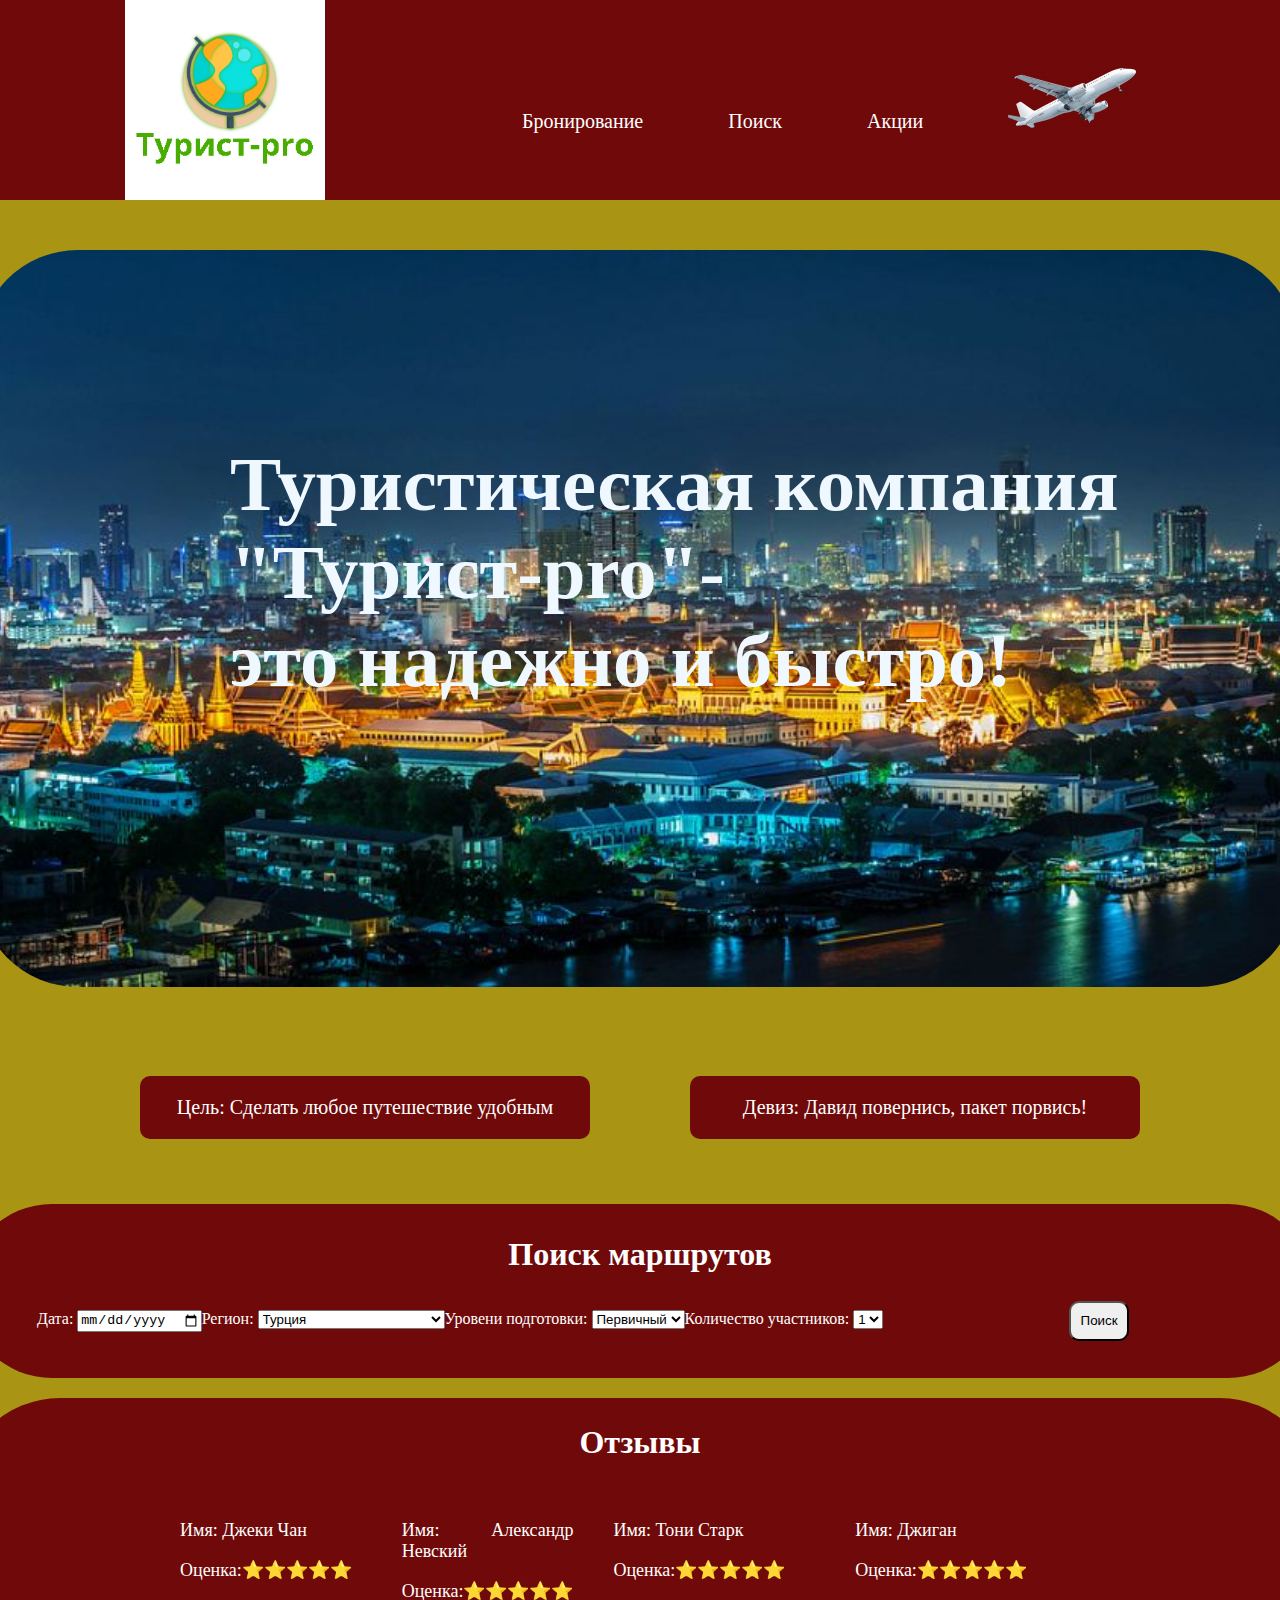
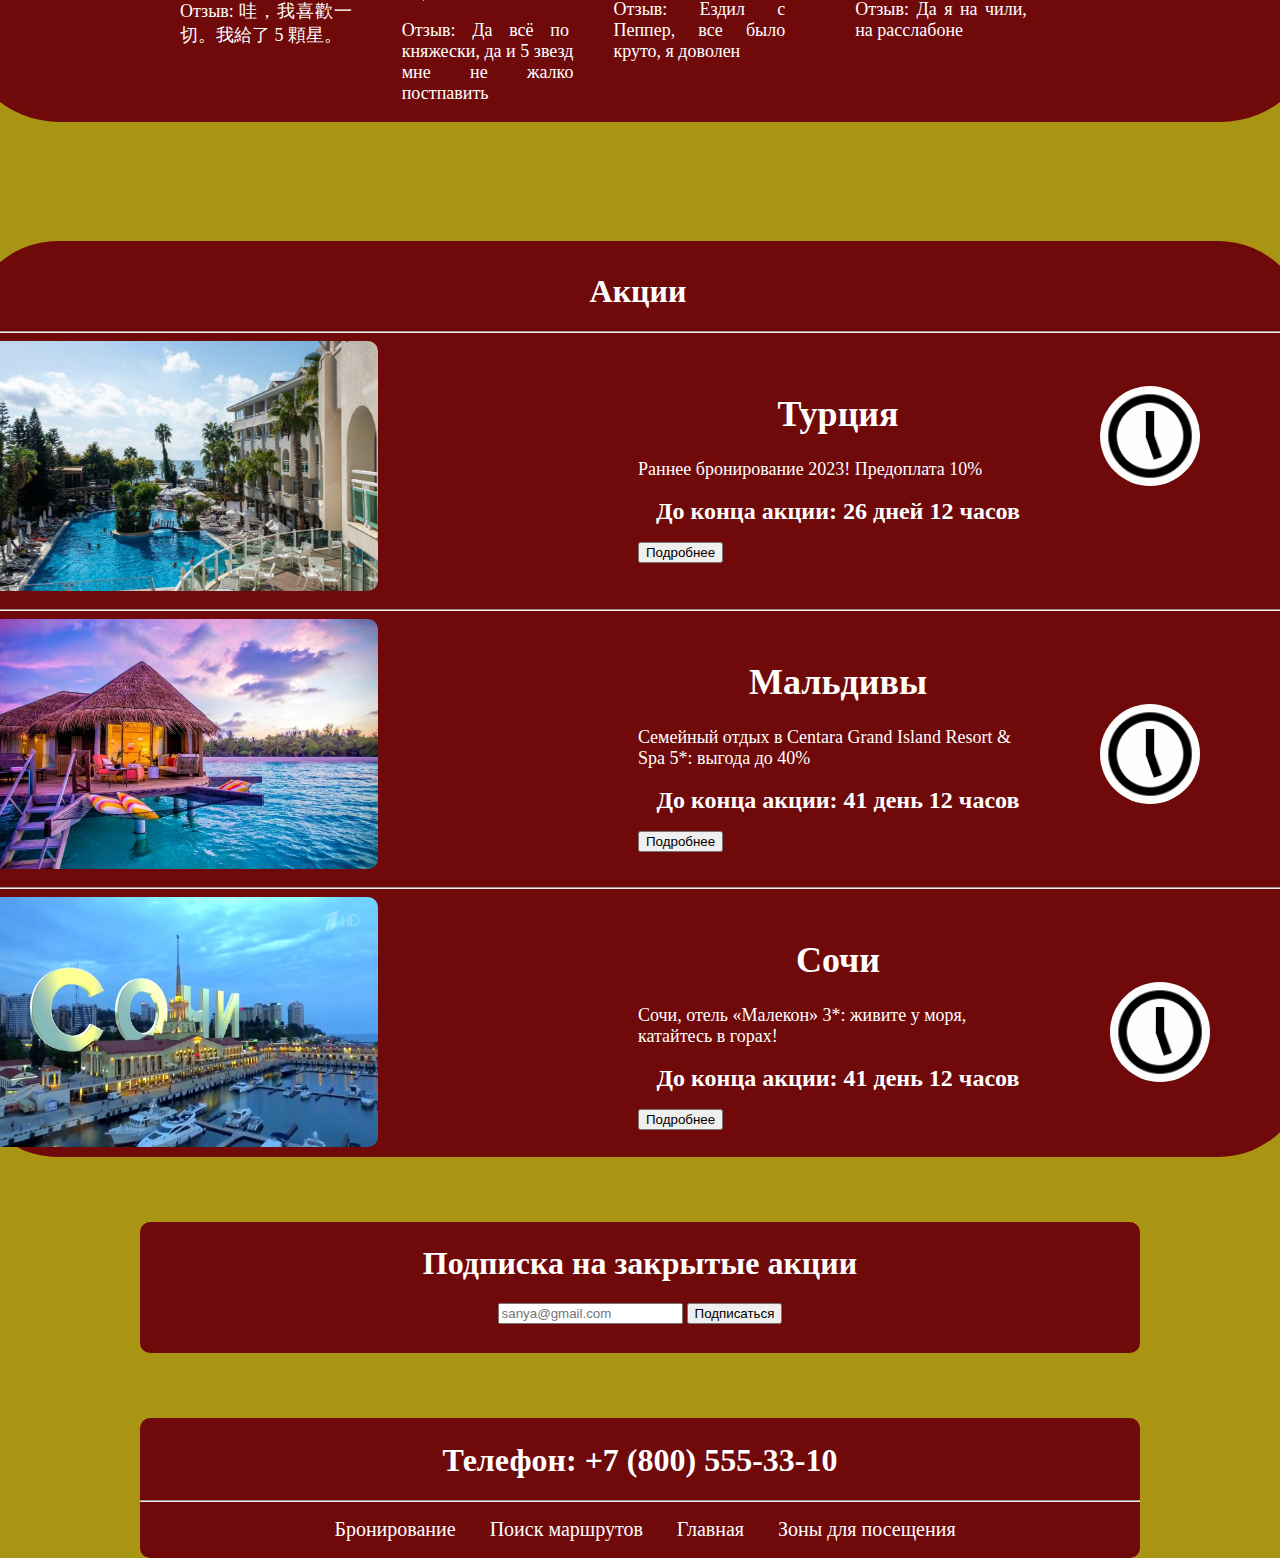
<file: Турист-pro/Turisticheskaya companiya/index.html>
<!DOCTYPE html>
<html lang="en">
<head>
    <meta charset="UTF-8">
    <meta http-equiv="X-UA-Compatible" content="IE=edge">
    <meta name="viewport" content="width=device-width, initial-scale=1.0">
    <title>Турист-pro</title>
    <link rel="stylesheet" href="css/index.css">
</head>
<body>
    <header>
        <img class="logo" src="img/logoza.ru.png" alt="">
        <div class="shapka">
            <a href="booking.html">Бронирование</a>
            <a href="#search">Поиск</a>
            <a href="#discounts">Акции</a>
            <img class="fly" src="img/samolet-1-128x60.png" alt="">
        </div>
    </header>
    <img class="number1" src="img/Главная.jpg" alt="">
    <h1 class="title">Туристическая компания "Турист-pro"- <br><span class="span">это надежно и быстро</span>!</h1> 
    <div class="ZOV">
        <div class="aye">
            <div class="blatnoi">
                <p>Цель: Cделать любое путешествие удобным</p>
            </div>
            <div class="blank"></div>
            <div class="konkretni">
                <p>Девиз: Давид повернись, пакет порвись!</p>
            </div>
        </div>
    <div class="main" id="search">
        <h1>Поиск маршрутов</h1>
        <div class="search">
            <p>Дата: <input type="date"></p>
            <p>Регион: 
                <select name="region" id="input-select">
                    <option value="Турция">Турция</option>
                    <option value="Мальдивы">Мальдивы</option>
                    <option value="Башкортостан">Республика Башкортостан </option>
                    <option value="Бурятия">Республика Бурятия </option>
                    <option value="Дагестан">Республика Дагестан </option>
                </select>
            </p>
            <p>Уровени подготовки: 
                <select name="lvl_info" id="input-select">
                    <option value="beginer">Первичный</option>
                    <option value="middle">Средний</option>
                    <option value="professional">Высший</option>
                </select>
            </p>
            <p>Количество участников:
                <select name="lvl_info" id="input-select">
                    <option value="1">1</option>
                    <option value="2">2</option>
                    <option value="3">3</option>
                    <option value="4">4</option>
                    <option value="5">5</option>
                </select>
            </p>
    
            <button>
                Поиск
            </button>
        </div>
        
    </div>

        <div class="popuskalovo">
            <h1>Отзывы</h1>
            <div class="reviews">
                <div class="review1">
                    <p>Имя: Джеки Чан</p>
                    <p>Оценка:⭐⭐⭐⭐⭐</p>
                    <p>Отзыв: 哇，我喜歡一切。我給了 5 顆星。</p>
                </div>
                <div class="review2">
                    <p>Имя: Александр Невский</p>
                    <p>Оценка:⭐⭐⭐⭐⭐</p>
                    <p>Отзыв: Да ​всё​ по ​княжески​, да и 5 звезд мне не жалко постпавить</p>
                </div>
                <div class="review3">
                    <p>Имя: Тони Старк</p>
                    <p>Оценка:⭐⭐⭐⭐⭐</p>
                    <p>Отзыв: Ездил с Пеппер, все было круто, я доволен</p>
                </div>
                <div class="review4">
                    <p>Имя: Джиган</p>
                    <p>Оценка:⭐⭐⭐⭐⭐</p>
                    <p>Отзыв: Да я на чили, на расслабоне</p>
                </div>
            </div>
        </div>
    </div>
    <div><img class="oclock" src="img/icons8-clock.gif" alt="oclock"></div>
    <div><img class="oclock1" src="img/icons8-clock.gif" alt="oclock"></div>
    <div><img class="oclock2" src="img/icons8-clock.gif" alt="oclock"></div>
    <div class="discounts" id="discounts">
        <h1>Акции</h1>
        <hr>
        <div class="tour1">
            <img src="img/Турция.jpg" alt="">
            <div class="text">
                <h1>Турция</h1>
                <p>Раннее бронирование 2023! Предоплата 10%</p>
                <h1 class="stock-text__descriptionic">До конца акции: 26 дней 12 часов</h1>
                <button>Подробнее</button>
            </div>
        </div>
        <hr>
        <div class="tour2">
            <img src="img/Мальдивы.jpg" alt="">
            <div class="text">
                <h1>Мальдивы</h1>
                <p>Cемейный отдых в Centara Grand Island Resort & Spa 5*: выгода до 40%</p>
                <h1 class="stock-text__description1">До конца акции: 41 день 12 часов</h1>
                <button>Подробнее</button>
            </div>
        </div>
        <hr>
        <div class="tour3">
            <img src="img/sochi.jpg" alt="">
            <div class="text">
                <h1>Сочи</h1>
                <p>Сочи, отель «Малекон» 3*: живите у моря, катайтесь в горах!</p>
                <h1 class="stock-text__description2">До конца акции: 41 день 12 часов</h1>
                <button>Подробнее</button>
            </div>
        </div>
    </div>

    <div class="subscribe">
        <h1>Подписка на закрытые акции</h1>

        <div class="email">
            <input type="email" placeholder="sanya@gmail.com">
            <button>Подписаться</button>
        </div>
    </div>

    <footer>
        <h1>Телефон: +7 (800) 555-33-10</h1>
        <hr>
        <div class="navigation">
            <ul>
                <li><a href="booking.html">Бронирование</a></li>
                <li><a href="search.html">Поиск маршрутов</a></li>
                <li><a href="index.html">Главная</a></li>
                <li><a href="place.html">Зоны для посещения</a></li>
            </ul>
        </div>
    </footer>
</body>
</html>
</file>
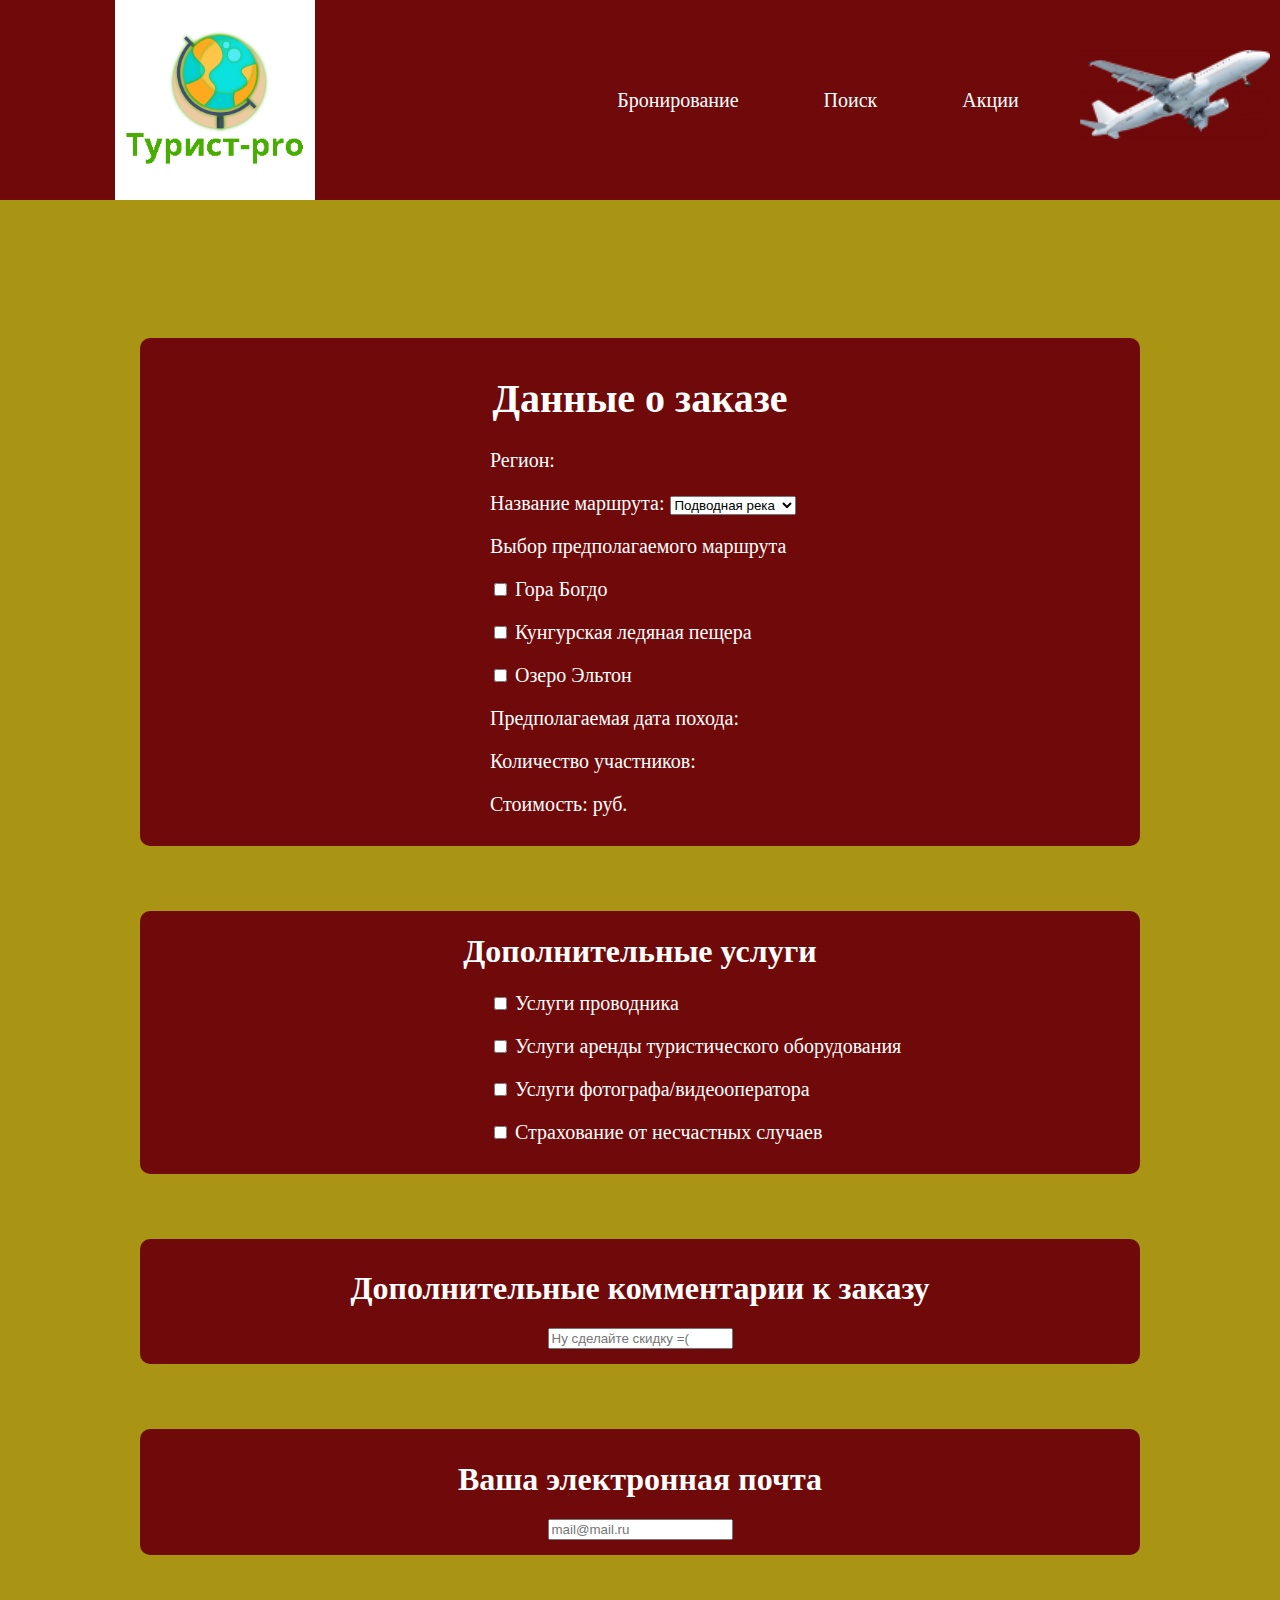
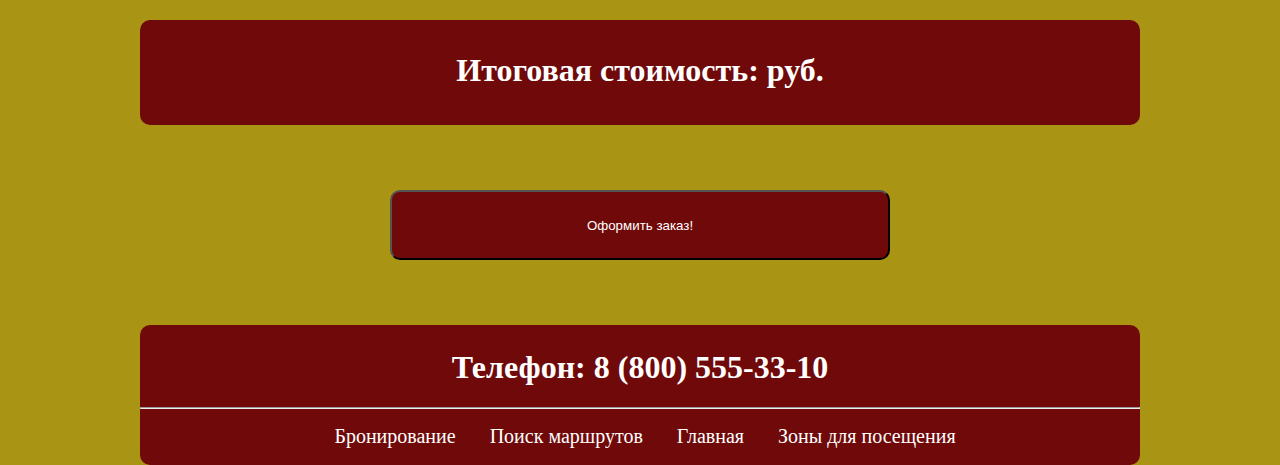
<file: Турист-pro/Turisticheskaya companiya/booking.html>
<!DOCTYPE html>
<html lang="en">
<head>
    <meta charset="UTF-8">
    <meta http-equiv="X-UA-Compatible" content="IE=edge">
    <meta name="viewport" content="width=device-width, initial-scale=1.0">
    <title>Бронирование </title>
    <link rel="stylesheet" href="css/booking.css">
</head>
<body>
    <header>
        <img class="logo" src="img/logoza.ru.png" alt="">
        <div class="shapka">
            <a href="">Бронирование</a>
            <a href="">Поиск</a>
            <a href="">Акции</a>
        </div>
    </header>
    <img class="fly1" src="img/samolet-1-128x60.png" alt="">
    <div class="order_data">
        <h1>Данные о заказе</h1>
        <p align="justify">Регион: </p>

        <p align="justify">Название маршрута: 
            <select name="route_name" id="input-select">
                <option value="zone1">Подводная река</option>
                <option value="zone2">Сеть пещер</option>
                <option value="zone3">Ущелье бандеро</option>
            </select>
        </p>

        <form action="handler.php">
            <p align="justify">Выбор предполагаемого маршрута</p>
            <p align="justify"><input type="checkbox" name="a" value="2000"> Гора Богдо</p>
            <p align="justify"><input type="checkbox" name="a" value="2000"> Кунгурская ледяная пещера</p>
            <p align="justify"><input type="checkbox" name="a" value="2000"> Озеро Эльтон</p>
        </form>
        
        <div class="date">
            <p align="justify">Предполагаемая дата похода: </p>
        </div>

        <div class="persons">
            <p align="justify">Количество участников: </p>
        </div>

        <div class="price">
            <p align="justify">Стоимость:  руб.</p>
        </div>
    </div>

    <div class="additional_services">
        <form action="handler.php">
            <h1>Дополнительные услуги</h1>
            <p align="justify"><input type="checkbox" name="a" value="2000"> Услуги проводника</p>
            <p align="justify"><input type="checkbox" name="a" value="2000"> Услуги аренды туристического оборудования</p>
            <p align="justify"><input type="checkbox" name="a" value="2000"> Услуги фотографа/видеооператора</p>
            <p align="justify"><input type="checkbox" name="a" value="2000"> Страхование от несчастных случаев</p>
        </form>
    </div>

    <div class="commentaries">
        <h1>Дополнительные комментарии к заказу</h1>
        <input type="text" placeholder="Ну сделайте скидку =(">
    </div>

    <div class="email">
        <h1>Ваша электронная почта</h1>
        <input type="text" placeholder="mail@mail.ru">
    </div>

    <div class="total_price">
        <h1>Итоговая стоимость: руб.</h1>
    </div>

    <button class="order">Оформить заказ!</button>

    <footer>
        <h1>Телефон: 8 (800) 555-33-10</h1>
        <hr>
        <div class="navigation">
            <ul>
                <li><a href="booking.html">Бронирование</a></li>
                <li><a href="search.html">Поиск маршрутов</a></li>
                <li><a href="index.html">Главная</a></li>
                <li><a href="place.html">Зоны для посещения</a></li>
            </ul>
        </div>
    </footer>
</body>
</html>
</file>
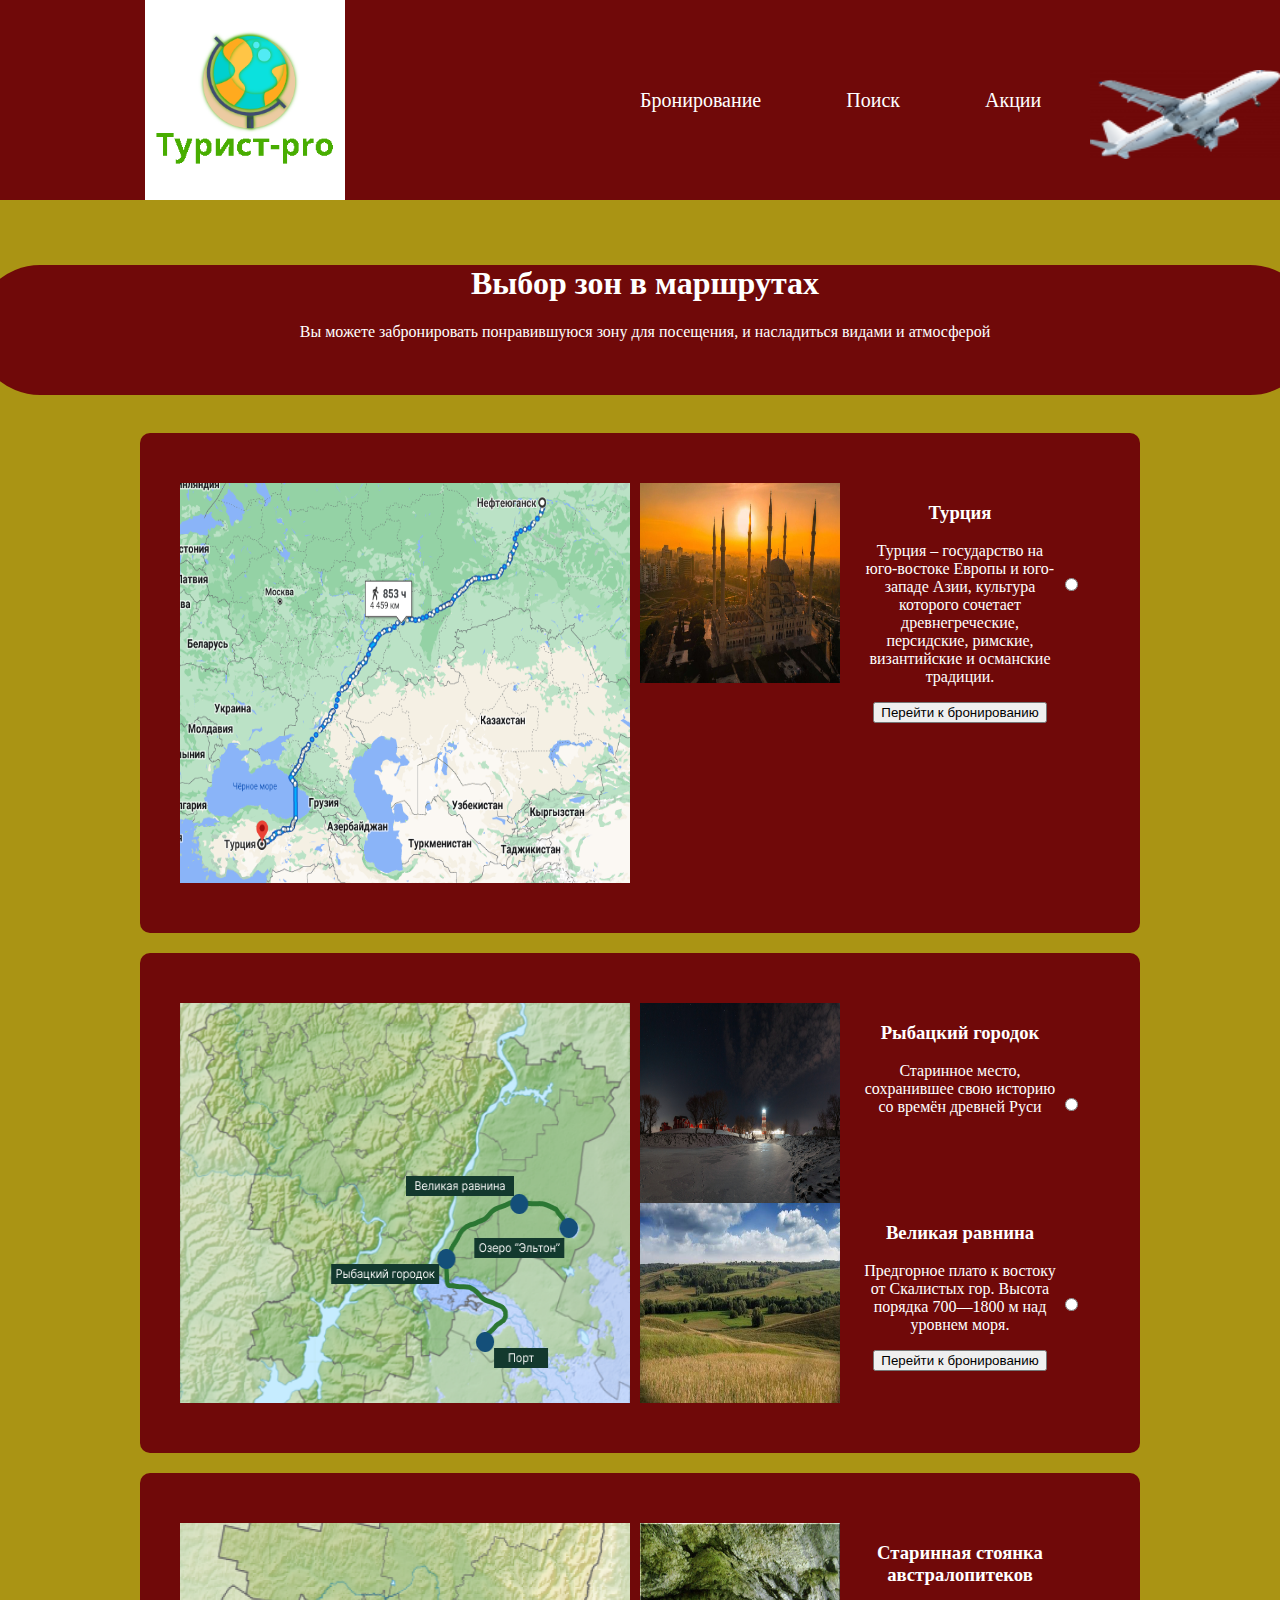
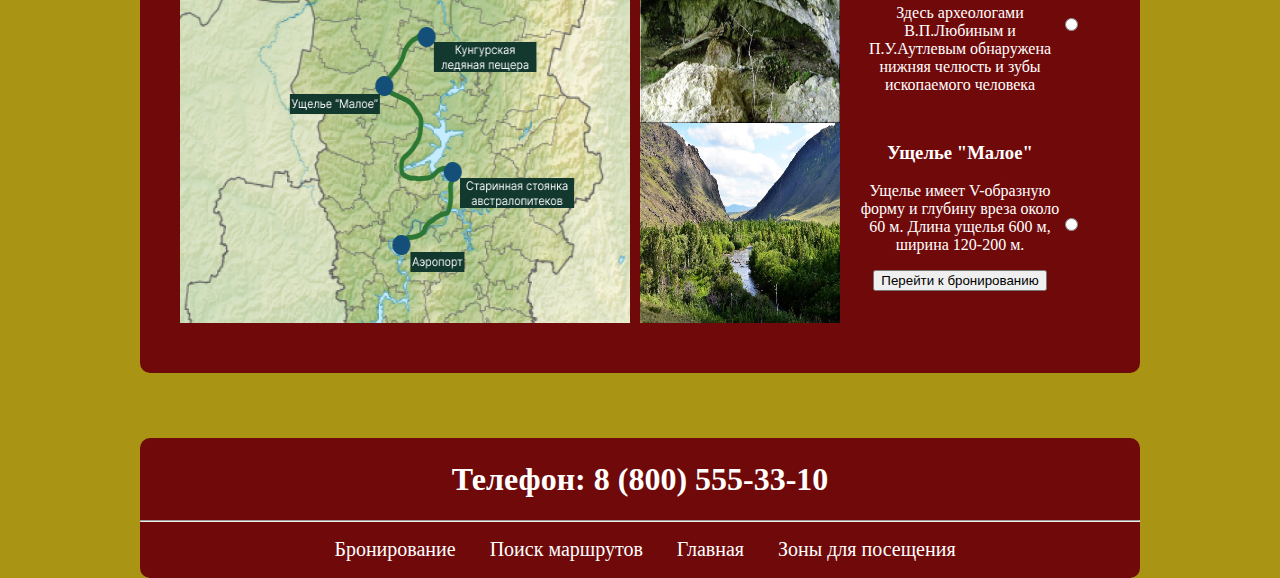
<file: Турист-pro/Turisticheskaya companiya/place.html>
<!DOCTYPE html>
<html lang="en">
<head>
    <meta charset="UTF-8">
    <meta http-equiv="X-UA-Compatible" content="IE=edge">
    <meta name="viewport" content="width=device-width, initial-scale=1.0">
    <title>Выбор зон для посещения</title>
    <link rel="stylesheet" href="css/place.css">
</head>
<body>

    <header>
        <img class="logo" src="img/logoza.ru.png" alt="">
        <div class="shapka">
            <a href="booking.html">Бронирование</a>
            <a href="">Поиск</a>
            <a href="">Акции</a>
        </div>
    </header>

    <div class="main">
        <div class="main_info">
            <h1>Выбор зон в маршрутах</h1>
            <p>Вы можете забронировать понравившуюся зону для посещения, и 
                насладиться видами и атмосферой</p>
        </div>
        
        <img class="flying" src="img/samolet-1-128x60.png" alt="">
        <div class="zone">
            <img src="img/ттурция.png" alt="">

            <div class="zone_info">
                <img src="img/priroga-turcii-1024x647.jpg" alt="">
                <div class="zone_text">
                    <h3>Турция</h3>
                    <p>Турция – государство на юго-востоке Европы и юго-западе Азии, культура которого сочетает древнегреческие, персидские, римские, византийские и османские традиции.</p>
                    
                    <form action="booking.html">
                        <button>Перейти к бронированию</button>
                    </form>
                </div>
                <input type="radio">

            </div>
        </div>

        <div class="zone">
            <img src="img/tour/ozero.png" alt="">

            <div class="zone_info2">

                <div class="zone1">
                    <img src="img/tour/zone/riba.jpg" alt="">
                    <div class="zone_text">
                        <h3>Рыбацкий городок</h3>
                        <p>Старинное место, сохранившее свою историю со времён древней Руси</p>
                    </div>
                    <input type="radio">
                </div>

                <div class="zone2">
                    <img src="img/tour/zone/ravnina.jpg" alt="">
                    <div class="zone_text">
                        <h3>Великая равнина</h3>
                        <p>Предгорное плато к востоку от Скалистых гор. Высота порядка 700—1800 м над уровнем моря.</p>
                        <form action="booking.html">
                            <button>Перейти к бронированию</button>
                        </form>
                    </div>
                    <input type="radio">
                </div>
            </div>
        </div>

        <div class="zone">
            <img src="img/tour/peshera.png" alt="">

            <div class="zone_info2">
                <div class="zone1">
                    <img src="img/tour/zone/stoyanka.jpg" alt="">
                    <div class="zone_text">
                        <h3>Старинная стоянка австралопитеков</h3>
                        <p>Здесь археологами В.П.Любиным и П.У.Аутлевым обнаружена нижняя челюсть и зубы ископаемого  человека </p>
                    </div>
                    <input type="radio">
                </div>

                <div class="zone2">
                    <img src="img/tour/zone/ushele.jpg" alt="">
                    <div class="zone_text">
                        <h3>Ущелье "Малое"</h3>
                        <p>Ущелье имеет V-образную форму и глубину вреза около 60 м. Длина ущелья 600 м, ширина 120-200 м.</p>
                        <form action="booking.html">
                            <button>Перейти к бронированию</button>
                        </form>
                    </div>
                    <input type="radio">
                </div>
            </div>
        </div>

    </div>

    <footer>
        <h1>Телефон: 8 (800) 555-33-10</h1>
        <hr>
        <div class="navigation">
            <ul>
                <li><a href="booking.html">Бронирование</a></li>
                <li><a href="search.html">Поиск маршрутов</a></li>
                <li><a href="index.html">Главная</a></li>
                <li><a href="place.html">Зоны для посещения</a></li>
            </ul>
        </div>
    </footer>
    
</body>
</html>
</file>
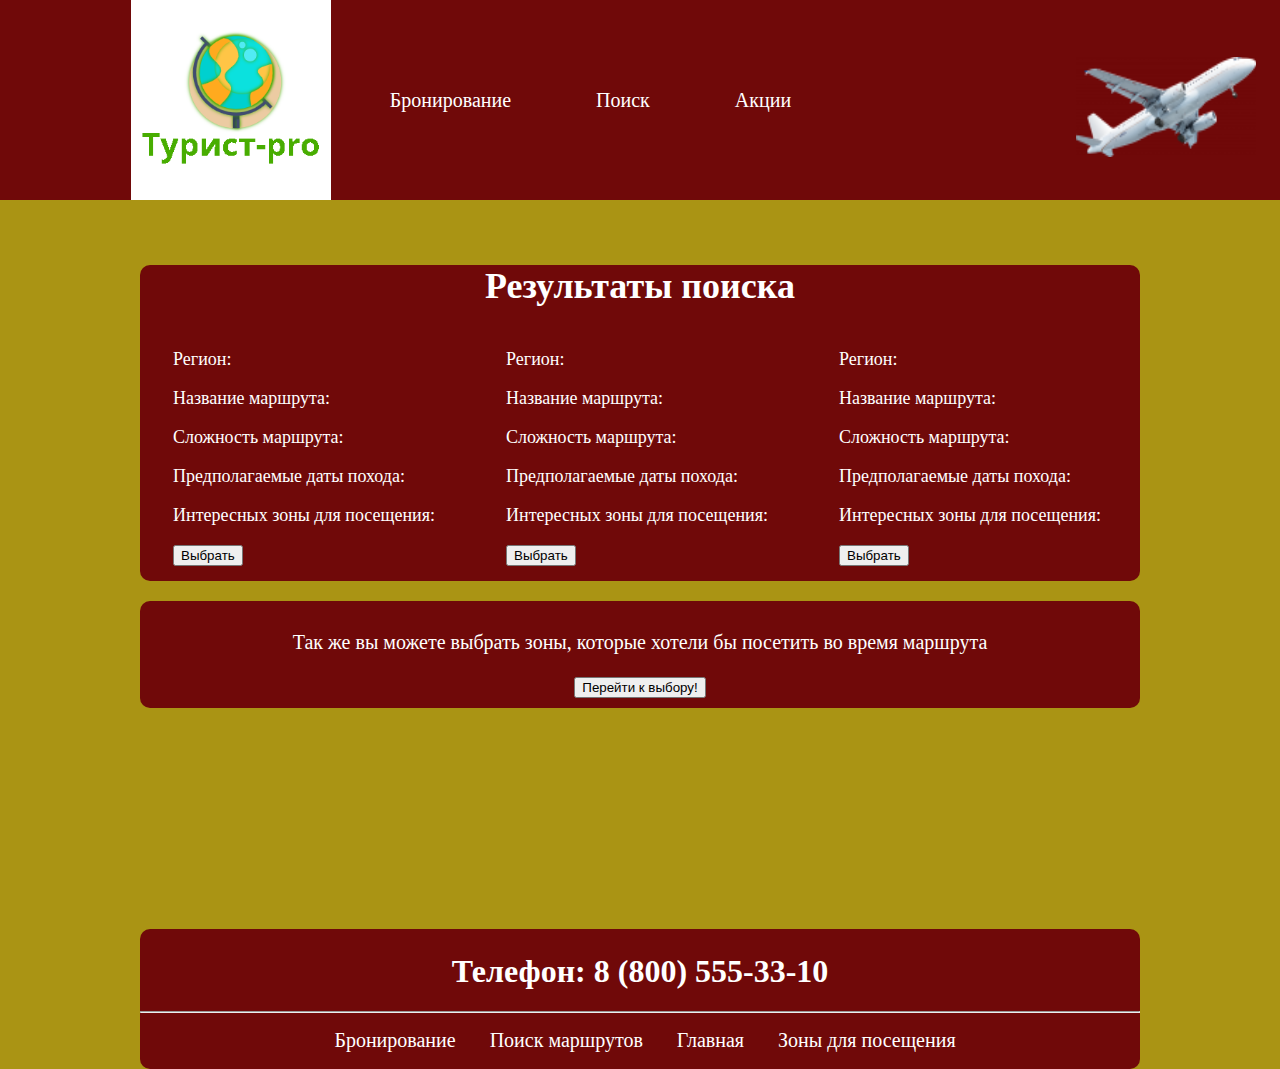
<file: Турист-pro/Turisticheskaya companiya/search.html>
<!DOCTYPE html>
<html lang="en">
<head>
    <meta charset="UTF-8">
    <meta http-equiv="X-UA-Compatible" content="IE=edge">
    <meta name="viewport" content="width=device-width, initial-scale=1.0">
    <title>Поиск маршрутов</title>
    <link rel="stylesheet" href="css/search.css">
</head>
<body>
    <header>
        <img class="logo" src="img/logoza.ru.png" alt="">
        <div class="shapka">
            <a href="">Бронирование</a>
            <a href="">Поиск</a>
            <a href="">Акции</a>
            <img class="fly11" src="img/samolet-1-128x60.png" alt="">
        </div>
    </header>

    <div class="main">
        <h1>Результаты поиска</h1>

        <div class="main_info">

            <div class="zone1">
                <p>Регион: </p>
                <p>Название маршрута: </p>
                <p>Сложность маршрута: </p>
                <p>Предполагаемые даты похода: </p>
                <p>Интересных зоны для посещения: </p>
                <button>Выбрать</button>
            </div>

            <div class="zone2">
                <p>Регион: </p>
                <p>Название маршрута: </p>
                <p>Сложность маршрута: </p>
                <p>Предполагаемые даты похода: </p>
                <p>Интересных зоны для посещения: </p>
                <button>Выбрать</button>
            </div>

            <div class="zone3">
                <p>Регион: </p>
                <p>Название маршрута: </p>
                <p>Сложность маршрута: </p>
                <p>Предполагаемые даты похода: </p>
                <p>Интересных зоны для посещения: </p>
                <button>Выбрать</button>
            </div>
            
        </div>

    </div>

    <div class="place">
        <p>Так же вы можете выбрать зоны, 
            которые хотели бы посетить во время маршрута</p>
        <form action="place.html">
            <button>Перейти к выбору!</button>
        </form>
    </div>

    <footer>
        <h1>Телефон: 8 (800) 555-33-10</h1>
        <hr>
        <div class="navigation">
            <ul>
                <li><a href="booking.html">Бронирование</a></li>
                <li><a href="search.html">Поиск маршрутов</a></li>
                <li><a href="index.html">Главная</a></li>
                <li><a href="place.html">Зоны для посещения</a></li>
            </ul>
        </div>
    </footer>
</body>
</html>
</file>
<file: Турист-pro/Turisticheskaya companiya/css/index.css>
body {
    width: 1000px;
    margin: 0 auto;
    background-color: rgb(170, 148, 20);
}

.logo {
    height: 200px;
    width: 200px;
    margin-left: 370px;
    margin-right: 200px;
}
.title{
    margin-left: 90px;
    margin-top: -550px;
    margin-bottom: 500px;
    color: aliceblue;
    width: 1000px;
    height: 300px;
    font-size: 4.8rem;
}
.fly {
    margin-left: px;
    margin-top: px;
    margin-bottom: px;
    width: px;
}

.number1 {
    width: 1320px;
    margin-left: -162px;
    border-radius: 100px;
    margin-top: 50px;
}

header {
    width: 1570px;
    height: 200px;
    background-color: rgb(112, 9, 9);
    display: flex;
    border-radius: 10px;
    margin-left: -385px;
}

.shapka {
    display: inline-block;
    margin: auto;
    word-spacing: 81px;
    margin-left: -3px;
}

.shapka a {
    text-decoration: none;
    color: white;
    font-size: 20px;
}

.img_hover {
    transition: 1s;
}

.img_hover:hover {
    transform: scale(1.2);
}

.info_curcle {
    width: 700px;
    margin-left: 50px;
}

.infograf h1 {
    background-color: rgb(112, 9, 9);
    text-align: center;
    padding-top: 10px;
    padding-bottom: 10px;
    border-radius: 10px;
}

.search {
    display: flex;
    padding-bottom: 30px;
    margin-left: 72px;
}

.search button {
    margin: auto;
    width: 60px;
    height: 40px;
    border-radius: 10px;
}

.main {
    margin-top: 65px;
    background-color: rgb(112, 9, 9);
    color: white;
    border-radius: 100px;
    width: 1000px;
    padding-top: 10px;
    width: 1350px;
    margin-left: -175px;
}

.main h1 {
    text-align: center;
}

.ZOV {
    width: 1000px;
    color: white;
    margin-top: -165px;
    border-radius: 100px;
}

.blank {
    width: 100px;
}

.aye {
    display: flex;
    font-size: 20px;
}

.blatnoi {
    text-align: center;
    background-color: rgb(112, 9, 9);
    border-radius: 10px;
    width: 450px;
    top: 40px;
}

.konkretni {
    font-size: 20px;
    background-color: rgb(112, 9, 9);
    border-radius: 10px;
    width: 450px;
    text-align: center;
}

.popuskalovo {
    margin-top: 20px;
    text-align: center;
    background-color: rgb(112, 9, 9);
    border-radius: 100px;
    padding-top: 5px;
    width: 1360px;
    margin-left: -180px;
}
.oclock{
    width: 100px;
    height: 100px;
    margin-left: 960px;
    margin-top: 260px;
    margin-bottom: -350px;
    border-radius: 100px;
}
.oclock1{
    width: 100px;
    height: 100px;
    margin-left: 960px;
    margin-top: 260px;
    margin-bottom: -650px;
    border-radius: 100px;
}
.oclock2{
    width: 100px;
    height: 100px;
    margin-left: 970px;
    margin-top: 260px;
    margin-bottom: -910px;
    border-radius: 100px;
}
.stock-text__descriptionic{
    font-size: 1.5rem;
}
.stock-text__description1{
    font-size: 1.5rem;
}
.stock-text__description2{
    font-size: 1.5rem;
}
.reviews {
    display: flex;
    width: 700px;
    font-size: 18px;
    margin-left: 190px;
}

.review1 {
    text-align: justify;
    width: 200px;
    height: 200px;
    padding: 20px;
    margin-left: 10px;
}

.review2 {
    text-align: justify;
    width: 200px;
    height: 180px;
    padding: 20px;
    margin-left: 10px;
}

.review3 {
    text-align: justify;
    width: 200px;
    height: 180px;
    padding: 20px;
}
.review4 {
    text-align: justify;
    width: 200px;
    height: 180px;
    padding: 20px;
    margin-left: 30px;
}

.subscribe {
    background-color: rgb(112, 9, 9);
    width: 1000px;
    height: 125px;
    color: white;
    text-align: center;
    border-radius: 10px;
    margin-top: 65px;
    padding-top: 1px;
    padding-bottom: 5px;
}

footer {
    background-color: rgb(112, 9, 9);
    width: 1000px;
    border-radius: 10px;
    margin-top: 65px;
    text-align: center;
    color: white;
    padding-bottom: 1px;
    padding-top: 2px;
}

footer li {
    display: inline;
    margin-right: 30px;
    font-size: 20px;
}

footer a {
    text-decoration: none;
    color: white;
    font-size: 20px;
}

.discounts {
    background-color: rgb(112, 9, 9);
    border-radius: 90px;
    color: white;
    margin-top: 65px;
    padding-left: 10px;
    padding-top: 10px;
    padding-right: 10px;
    padding-bottom: 10px;
    width: 1320px;
    margin-left: -172px;
}

.discounts img {
    border-radius: 10px;
    width: 400px;
    height: 250px;
}

.tour1 {
    display: flex;
    padding-bottom: 10px;

}

.text {
    width: 400px;
    margin: auto;
    font-size: 18px;
}

.text p {
    text-align: justify center;
}


.tour2 {
    display: flex;
    padding-bottom: 10px;
}

.tour3 {
    display: flex;
}

.discounts h1 {
    text-align: center;
}
</file>
<file: Турист-pro/Turisticheskaya companiya/css/booking.css>
body{
    width: 1000px;
    margin: 0 auto;
    background-color: rgb(170, 148, 20);
}
.logo{
    height: 200px;
    width: 200px;
    margin-left: 450px;
}
.fly1{
    margin-left: 940px;
    margin-top: -150px;
    margin-bottom: 130px;
    width: 190px;
}
header img{
    height: 100px;
    width: 100px;
    margin-left: 50px;
}

header{
   width: 1656px;
    height: 200px;
    background-color: rgb(112, 9, 9);
    display: flex;
    border-radius: 10px;
    margin-left: -475px;
    margin-right: 260px;
}

.shapka{
    display: inline-block;
    margin: auto;
    word-spacing: 81px;
    margin-left: px;
}
.shapka a{
    text-decoration: none;   
    color: white;
    font-size: 20px;
}

footer{
    background-color: rgb(112, 9, 9);
    width: 1000px;
    border-radius: 10px;
    margin-top: 65px;
    text-align: center;
    color: white;
    padding-bottom: 1px;
    padding-top: 2px;
}

footer li{
    display: inline; 
    margin-right: 30px; 
    font-size: 20px;
}

footer a{
    text-decoration: none;   
    color: white;
    font-size: 20px;
}

.order_data{
    width: 1000px;
    background-color: rgb(112, 9, 9);
    color: white;
    font-size: 20px;
    border-radius: 10px;
    margin-top: 65px;
    padding-top: 10px;
    padding-bottom: 10px;
    text-align: center;
    
}

.order_data p{
    padding-left: 350px;
}

.additional_services{
    background-color: rgb(112, 9, 9);
    margin-top: 65px;
    border-radius: 10px;
    color: white;
    padding-bottom: 10px;
    padding-top: 1px;
    width: 1000px;
    text-align: center;
    
}

.additional_services p{
    font-size: 20px;
    padding-left: 350px;
}

.commentaries{
    background-color: rgb(112, 9, 9);
    margin-top: 65px;
    border-radius: 10px;
    color: white;
    padding-top: 10px;
    padding-bottom: 15px;
    text-align: center;
}

.email{
    background-color: rgb(112, 9, 9);
    border-radius: 10px;
    color:white;
    margin-top: 65px;
    text-align: center;
    padding-top: 10px;
    padding-bottom: 15px;
}

.total_price{
    background-color: rgb(112, 9, 9);
    margin-top: 65px;
    border-radius: 10px;
    padding-top: 10px;
    padding-bottom: 15px;
    color: white;
    text-align: center;
}

.order{
    background-color: rgb(112, 9, 9);
    color: white;
    border-radius: 10px;
    margin-top: 65px;
    position: relative;
    left: 50%;
    transform: translate(-50%, 0);
    width: 500px;
    height: 70px;
}
</file>
<file: Турист-pro/Turisticheskaya companiya/css/place.css>
body{
    width: 1000px;
    margin: 0 auto;
    background-color: rgb(170, 148, 20);
}
.logo{
    height: 200px;
    width: 200px;
    margin-left: 380px;
    margin-right: 300px;
}
.flying{
    margin-left: 950px;
    margin-top: -500px;
    margin-bottom: 250px;
    width: 190px;
}
header img{
    height: 100px;
    width: 100px;
    margin-left: 50px;
}

header{
    width: 1550px;
    height: 200px;
    background-color: rgb(112, 9, 9);
    display: flex;
    border-radius: 10px;
    margin-left: -375px;
}

.shapka{
    display: inline-block;
    margin: auto;
    word-spacing: 81px;
    margin-left: -5px;
}

.shapka a{
    text-decoration: none;   
    color: white;
    font-size: 20px;
}

footer{
    background-color: rgb(112, 9, 9);
    width: 1000px;
    border-radius: 10px;
    margin-top: 65px;
    text-align: center;
    color: white;
    padding-bottom: 1px;
    padding-top: 2px;
}

footer li{
    display: inline; 
    margin-right: 30px; 
    font-size: 20px;
}

footer a{
    text-decoration: none;   
    color: white;
    font-size: 20px;
}

.main{
    color: white;
    
}

.main_info{
    background-color: rgb(112, 9, 9);
    text-align: center;
    border-radius: 500px;
    margin-top: 65px;
    height: 130px;
    width: 1340px;
    margin-left: -165px;
}

.zone{
    height: 500px;
    display: flex;
    background-color: rgb(112, 9, 9);
    border-radius: 10px;
    margin-top: 20px;
}

.zone img{
    width: 450px;
    height: 400px;
    margin-top: 50px;
    margin-left: 40px;
    margin-right: 10px;
}

.zone_info{
    display: flex;
    margin-right: 50px;
    margin-top: 50px;
}

.zone_info input{
    height: 197px;
}

.zone_info img{
    width: 200px;
    height: 200px;
    margin: 0;
}

.zone_text{
    width: 200px;
    height: 200px;
    text-align: center;
    padding-left: 20px;
}

.zone_info2 img{
    width: 200px;
    height: 200px;
    margin: 0;
}

.zone_info2{
    margin-right: 50px;
    margin-top: 50px;
}

.zone1{
    display: flex;
}

.zone2{
    display: flex;
}
</file>
<file: Турист-pro/Turisticheskaya companiya/css/search.css>
body{
    width: 1000px;
    margin: 0 auto;
    background-color: rgb(170, 148, 20);
}
.logo{
    height: 200px;
    width: 200px;
    margin-left: 166px;
    margin-right: px;
}
header img{
    height: 100px;
    width: 100px;
    margin-left: 50px;
}
.fly11{
    width: 180px;
    margin-left: 200px;
    margin-top: -250px;
    margin-bottom: -50px;
}
header{
    width: 1350px;
    height: 200px;
    background-color: rgb(112, 9, 9);
    display: flex;
    border-radius: 10px;
    margin-left: -175px;
}

.shapka{
    display: inline-block;
    margin: auto;
    word-spacing: 81px;
}

.shapka a{
    text-decoration: none;   
    color: white;
    font-size: 20px;
}

footer{
    background-color: rgb(112, 9, 9);
    width: 100%;
    border-radius: 10px;
    margin-top: 221px;
    text-align: center;
    color: white;
    padding-bottom: 1px;
    padding-top: 2px;
}

footer li{
    display: inline; 
    margin-right: 30px; 
    font-size: 20px;
}

footer a{
    text-decoration: none;   
    color: white;
    font-size: 20px;
}

.main{
    border-radius: 10px;
    margin-top: 65px;
    color: white;
    font-size: 18px;
    background-color: rgb(112, 9, 9);
}

.main h1{
    text-align: center;
}

.main_info{
    display: flex;
    height: 250px;
}

.place{
    font-size: 20px;
    color: white;
    padding-top: 10px;
    padding-bottom: 10px;
    margin-top: 20px;
    text-align: center;
    border-radius: 10px;
    background-color: rgb(112, 9, 9);
}

.zone1{
    width: 300px;
    height: 250px;
    padding-left: 33px;
}

.zone2{
    width: 300px;
    height: 250px;
    padding-left: 33px;
}

.zone3{
    width: 300px;
    height: 250px;
    padding-left: 33px;
}
</file>
